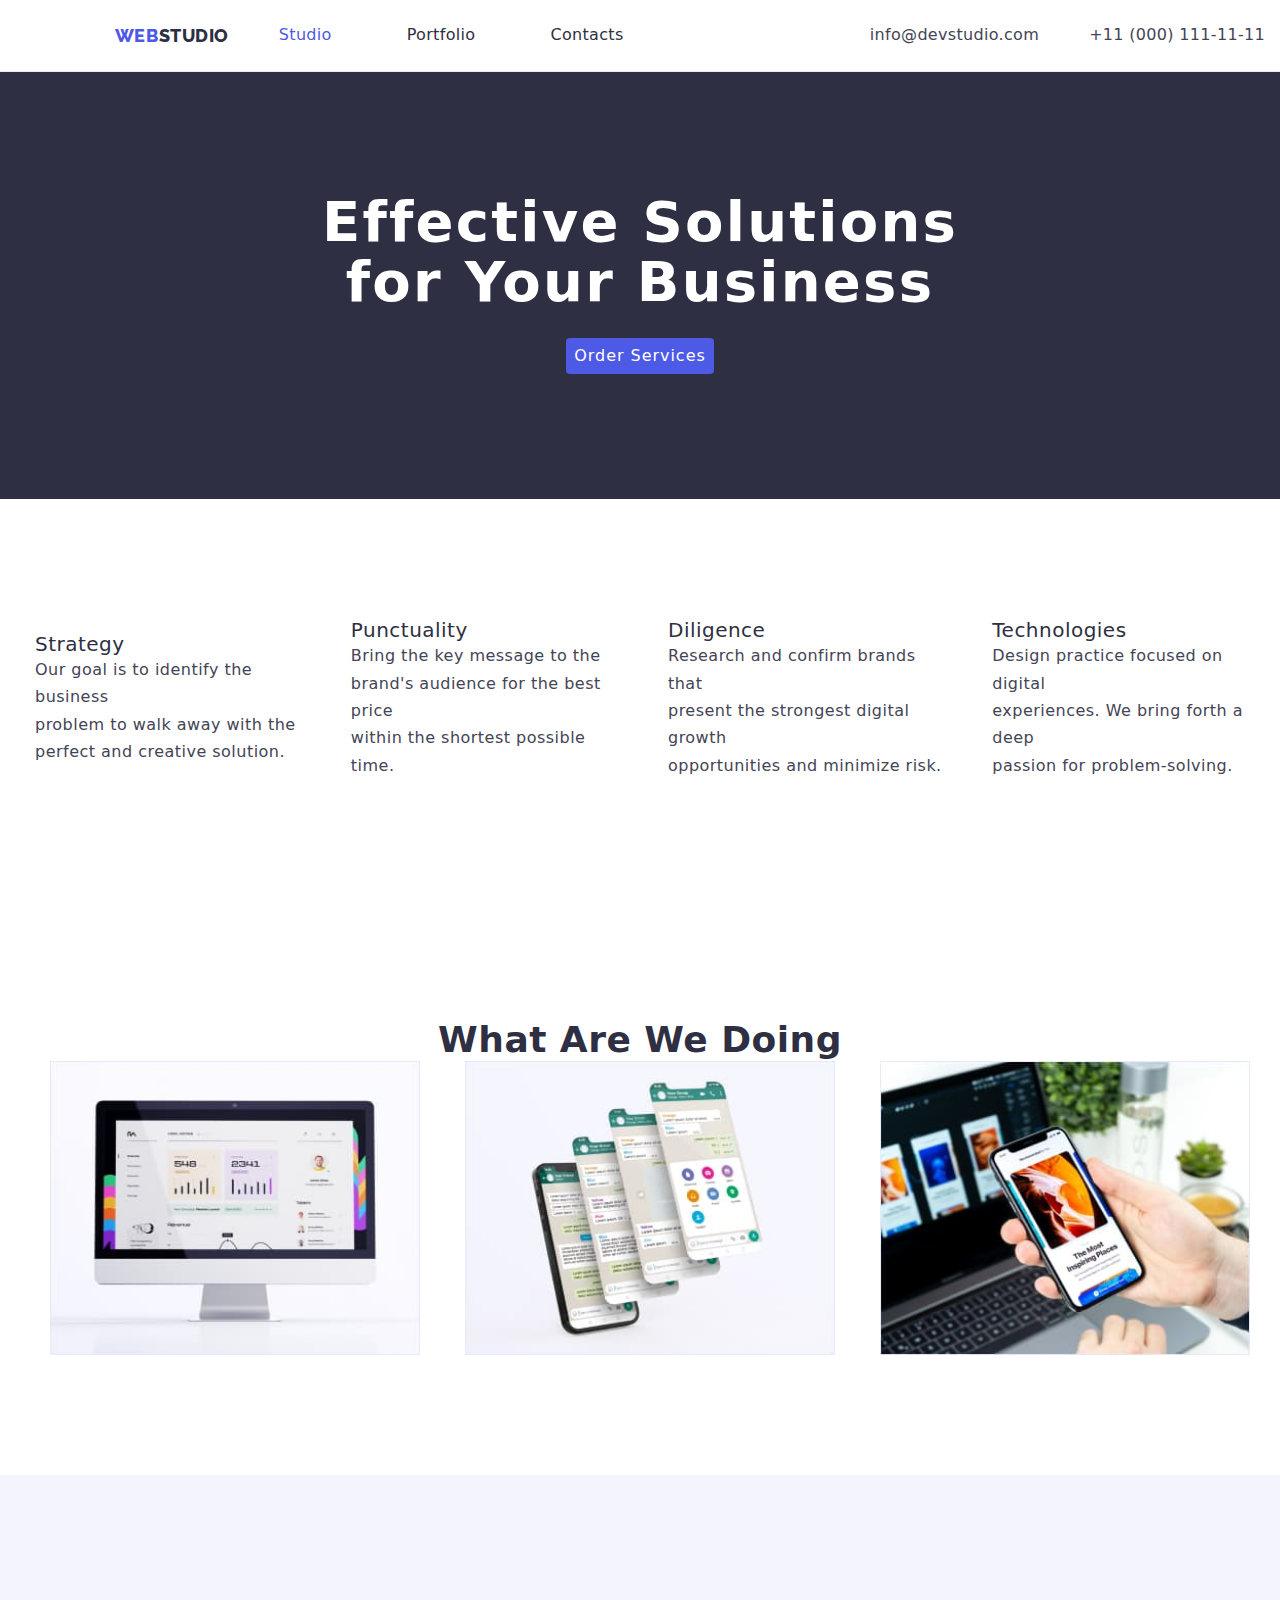
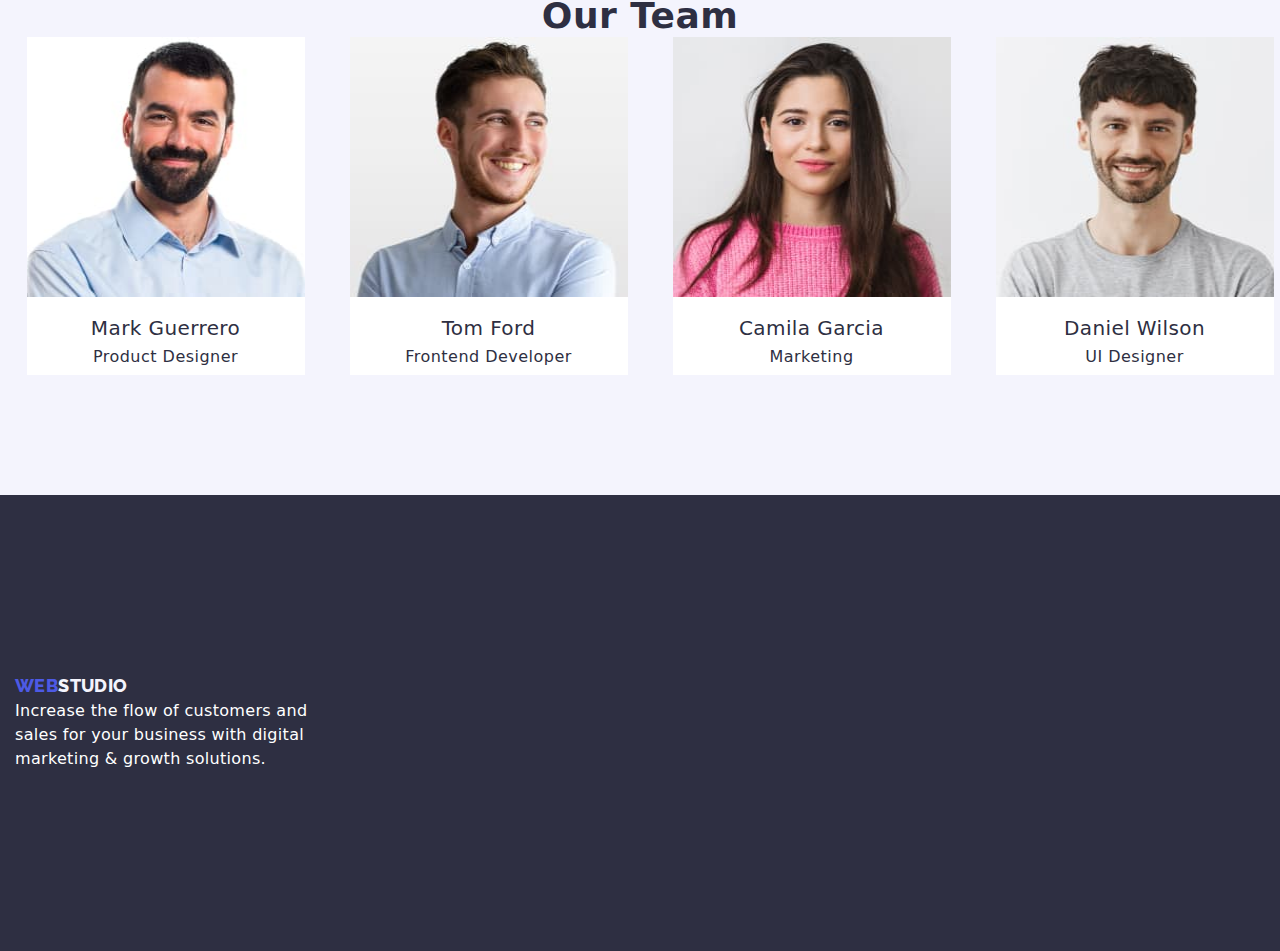
<file: index.html>
<!DOCTYPE html>
<html lang="en">
  <head>
    <meta charset="UTF-8" />
    <meta name="viewport" content="width=device-width, initial-scale=1.0" />
    <title>Studio</title>
    <link rel="preconnect" href="https://fonts.googleapis.com" />
    <link rel="preconnect" href="https://fonts.gstatic.com" crossorigin />
    <link rel="stylesheet" href="css/styles.css" />
    <link
      href="https://fonts.googleapis.com/css2?family=Raleway:wght@700&family=Roboto:wght@400;500;700;900&display=swap"
      rel="stylesheet"
    />
    <link
      rel="stylesheet"
      href="https://cdnjs.cloudflare.com/ajax/libs/modern-normalize/2.0.0/modern-normalize.min.css"
    />
  </head>
  <!-- Body -->
  <body>
    <!-- Header -->
    <header class="page-header">
      <div class="container menu"> 
      <!-- Nav -->
      <nav class="navigation">
        <a href="./index.html" class="logo-link">
          <span class="logo">WEB</span>
          <span class="studio">STUDIO</span>
        </a>
        <ul class="nav-menu list">
          <li class="item">
            <a href="./index.html" class="page current link">Studio</a>
          </li>
          <li class="item">
            <a href="./portfolio.html" class="page link">Portfolio</a>
          </li>
          <li class="item">
            <a href="#" class="page link">Contacts</a>
          </li>
        </ul>
      </nav>
      <ul class="contacts-menu list contact-container">
        <li class="item">
          <a href="mailto:info@devstudio.com" class="contact link"
            >info@devstudio.com</a
          >
        </li>
        <li class="item">
          <a href="tel:+110001111111" class="contact link">+11 (000) 111-11-11</a>
        </li>
      </ul>
    </div>
    </header>
    <!-- Main -->
    <main>
      <!-- Section 1 -->
      <section class="hero bg-hero">
        <div class="container">
        <h1 class="hero-title">Effective Solutions<br />for Your Business</h1>
        <button type="button" class="button primary">Order Services</button>
      </div>
      </section>
      <!-- Section 2 -->
      <section class="section">
        <div class="container">
          <ul class="benefits list">
            <li class="item">
              <h3 class="title">Strategy</h3>
              <p class="description">
                Our goal is to identify the business<br />problem to walk away
                with the<br />perfect and creative solution.
              </p>
            </li>
            <li class="item">
              <h3 class="title">Punctuality</h3>
              <p class="description">
                Bring the key message to the<br />brand's audience for the best
                price<br />
                within the shortest possible time.
              </p>
            </li>
            <li class="item">
              <h3 class="title">Diligence</h3>
              <p class="description">
                Research and confirm brands that<br />present the strongest
                digital growth<br />opportunities and minimize risk.
              </p>
            </li>
            <li class="item">
              <h3 class="title">Technologies</h3>
              <p class="description">
                Design practice focused on digital<br />experiences. We bring
                forth a deep<br />passion for problem-solving.
              </p>
            </li>
          </ul>
        </div>
      </section>
      <!-- Section 3 -->
      <section class="section no-top-padding">
        <div class="container">
          <h2 class="section-title">What Are We Doing</h2>
          <ul class="what-we-do list">
            <li class="item">
              <img src="images/Desktop.jpg" alt="Desktop" width="370" height="294" />
            </li>
            <li class="item">
              <img src="images/mobile-tab.jpg" alt="MobileTabs" width="370" height="294"/>
            </li>
            <li class="item">
              <img src="images/mobile.jpg" alt="Mobile" width="370" height="294"/>
            </li>
          </ul>
        </div>
      </section>
      <!-- Section 4 -->
      <section class="section bg-team">
        <div class="container">
          <h2 class="section-title">Our Team</h2>
          <ul class="team list">
            <li class="item">
              <img
                src="images/mark-guerrero.jpg"
                alt="MarkG"
                width="278"
                height="260"
                class="image"
              />
              <h3 class="name">Mark Guerrero</h3>
              <p class="position">Product Designer</p>
            </li>
            <li class="item">
              <img
                src="images/tom-ford.jpg"
                alt="TomF"
                width="278"
                height="260"
                class="image"
              />
              <h3 class="name">Tom Ford</h3>
              <p class="position">Frontend Developer</p>
            </li>
            <li class="item">
              <img
                src="images/camila-garcia.jpg"
                alt="CamilaG"
                width="278"
                height="260"
                class="image"
              />
              <h3 class="name">Camila Garcia</h3>
              <p class="position">Marketing</p>
            </li>
            <li class="item">
              <img
                src="images/daniel-wilson.jpg"
                alt="DanielW"
                width="278"
                height="260"
                class="image"
              />
              <h3 class="name">Daniel Wilson</h3>
              <p class="position">UI Designer</p>
            </li>
          </ul>
        </div>
      </section>
    </main>
    <!-- Footer -->
    <footer class="page-footer bg-footer">
      <div class="container">
        <a href="./index.html" class="logo-link footer">
          <span class="logo">WEB</span>
          <span class="studio-footer">STUDIO</span>
        </a>
        <p class="footer-description">
          Increase the flow of customers and<br />sales for your business with
          digital<br />
          marketing & growth solutions.
        </p>
      </div>
    </footer>
  </body>
</html>
</file>
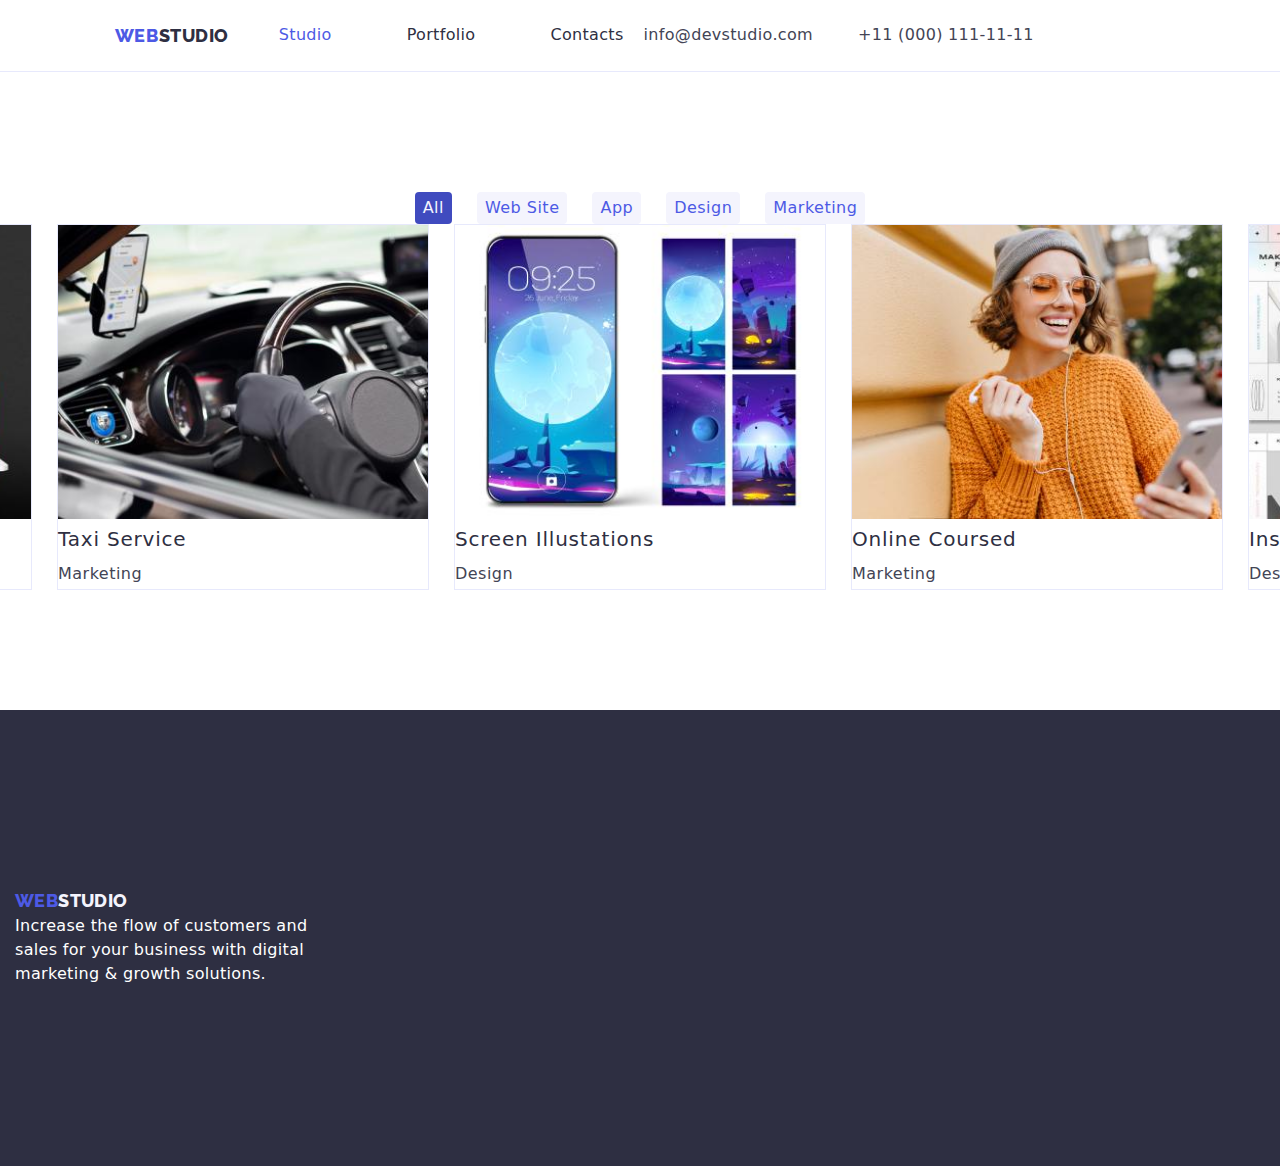
<file: portfolio.html>
<!DOCTYPE html>
<html lang="en">
  <head>
    <meta charset="UTF-8" />
    <meta name="Portfolio" content="width=device-width, initial-scale=1.0" />
    <title>Portfolio</title>
    <link rel="preconnect" href="https://fonts.googleapis.com" />
    <link rel="preconnect" href="https://fonts.gstatic.com" crossorigin />
    <link rel="stylesheet" href="css/styles.css" />
    <link
      href="https://fonts.googleapis.com/css2?family=Raleway:wght@800&family=Roboto:wght@400;500;700;900&display=swap"
      rel="stylesheet"
    />
    <link
      rel="stylesheet"
      href="https://cdnjs.cloudflare.com/ajax/libs/modern-normalize/2.0.0/modern-normalize.min.css"
    />
  </head>
  <!-- Body -->
  <body>
    <!-- Header -->
    <header class="page-header">
      <div class="container menu">
        <!-- Nav -->
        <nav class="navigation">
          <a href="./index.html" class="logo-link">
            <span class="logo">WEB</span>
            <span class="studio">STUDIO</span>
          </a>
          <ul class="nav-menu list">
            <li class="item">
              <a href="./index.html" class="page current link">Studio</a>
            </li>
            <li class="item">
              <a href="./portfolio.html" class="page link">Portfolio</a>
            </li>
            <li class="item">
              <a href="#" class="page link">Contacts</a>
            </li>
          </ul>
        </nav>
        <ul class="contacts-menu list">
          <li class="item">
            <a href="mailto:info@devstudio.com" class="contact link"
              >info@devstudio.com</a
            >
          </li>
          <li class="item">
            <a href="tel:+110001111111" class="contact link"
              >+11 (000) 111-11-11</a
            >
          </li>
        </ul>
      </div>
    </header>
    <!-- Main -->
    <main>
      <section class="section">
        <div class="container">
          <ul class="filter list">
            <li class="space">
              <button type="button" class="button filter current">All</button>
            </li>
            <li class="space">
              <button type="button" class="button filter">Web Site</button>
            </li>
            <li class="space">
              <button type="button" class="button filter">App</button>
            </li>
            <li class="space">
              <button type="button" class="button filter">Design</button>
            </li>
            <li class="space">
              <button type="button" class="button filter">Marketing</button>
            </li>
          </ul>
          <!-- section 2 -->
          <ul class="projects list">
            <li class="project-card">
              <a href="" class="project link">
                <img
                  src="images/img-1.jpg"
                  alt="img1"
                  width="370"
                  height="294"
                  class="image"
                />
                <div class="substrate">
                  <h2 class="name">Banking App Interface Concept</h2>
                  <p class="type">App</p>
                </div>
              </a>
            </li>
            <li class="project-card">
              <a href="" class="project link">
                <img
                  src="images/img-2.jpg"
                  alt="img2"
                  width="370"
                  height="294"
                  class="image"
                />
                <div class="substrate">
                  <h2 class="name">Cashless Paymet</h2>
                  <p class="type">Marketing</p>
                </div>
              </a>
            </li>
            <li class="project-card">
              <a href="" class="project link">
                <img
                  src="images/img-3.jpg"
                  alt="img3"
                  width="370"
                  height="294"
                  class="image"
                />
                <div class="substrate">
                  <h2 class="name">Meditation App</h2>
                  <p class="type">App</p>
                </div>
              </a>
            </li>
            <li class="project-card">
              <a href="" class="project link">
                <img
                  src="images/img-4.jpg"
                  alt="img4"
                  width="370"
                  height="294"
                />
                <div class="substrate">
                  <h2 class="name">Taxi Service</h2>
                  <p class="type">Marketing</p>
                </div>
              </a>
            </li>
            <li class="project-card">
              <a href="" class="project link">
                <img
                  src="images/img-9.jpg"
                  alt="img9"
                  width="370"
                  height="294"
                />
                <div class="subtrate">
                  <h2 class="name">Screen Illustations</h2>
                  <p class="type">Design</p>
                </div>
              </a>
            </li>
            <li class="project-card">
              <a href="" class="project link">
                <img
                  src="images/img-5.jpg"
                  alt="img5"
                  width="370"
                  height="294"
                />
                <div class="substrate">
                  <h2 class="name">Online Coursed</h2>
                  <p class="type">Marketing</p>
                </div>
              </a>
            </li>
            <li class="project-card">
              <a href="" class="project link">
                <img
                  src="images/img-8.jpg"
                  alt="img8"
                  width="370"
                  height="294"
                />
                <div class="substrate">
                  <h2 class="name">Instagram Stories Concept</h2>
                  <p class="type">Design</p>
                </div>
              </a>
            </li>
            <li class="project-card">
              <a href="" class="project link">
                <img
                  src="images/img-7.jpg"
                  alt="img7"
                  width="370"
                  height="294"
                />
                <div class="substrate">
                  <h2 class="name">Organic Food</h2>
                  <p class="type">Web Site</p>
                </div>
              </a>
            </li>
            <li class="project-card">
              <a href="" class="project link">
                <img
                  src="images/img-6.jpg"
                  alt="img6"
                  width="370"
                  height="294"
                />
                <div class="substrate">
                  <h2 class="name">Fresh Coffee</h2>
                  <p class="type">Web Site</p>
                </div>
              </a>
            </li>
          </ul>
        </div>
      </section>
    </main>

    <!-- footer -->
    <footer class="page-footer bg-footer">
      <div class="container">
        <a href="./index.html" class="logo-link footer">
          <span class="logo">WEB</span>
          <span class="studio-footer">STUDIO</span>
        </a>
        <p class="footer-description">
          Increase the flow of customers and<br />sales for your business with
          digital<br />
          marketing & growth solutions.
        </p>
      </div>
    </footer>
  </body>
</html>
</file>
<file: css/styles.css>
@import url("https://fonts.googleapis.com/css2?family=Raleway:wght@800&family=Roboto:wght@400;500;900&display=swap");
/* root */
:root {
  --iriscolor: #4d5ae5;
  --navyblue: #2e2f42;
  --navblack: black;
  --navocean: #404bbf;
  --navslate: #434455;
  --navwhite: white;
  --navcloud: #f4f4fd;
  --navcornflower: #e7e9fc;
  --navwhite: white;
  --navcloud: #f4f4fd;
  --navcornflower: #e7e9fc;
}

body {
  font-family: "Roboto", sans-serif;
  font-size: 16px;
  letter-spacing: 0.03em;
  color: var(--navslate);
}

p,
h1,
h2,
h3,
h4,
h5,
h6 {
  margin: 0;
}

ul,
ol {
  margin: 0;
  padding: 0;
}

img {
  display: block;
}

.logo-link {
  text-decoration: none;
  font-size: 0;
  font-weight: 800;
  line-height: 1.17;
  font-family: "Raleway", sans-serif;
}

.logo-link > span {
  font-size: 18px;
}
.logo {
  color: var(--iriscolor);
}

.studio {
  color: var(--navyblue);
}

.page-footer.bg-footer .studio-footer {
  color: var(--navcloud);
}

.footer-descrition {
  color: var(--navcloud);
}
.nav-menu .page {
  text-decoration: none;
  font-weight: 500;
  line-height: 1.14;
  color: var(--navyblue);
  letter-spacing: 0.02em;
  margin-left: 30px;
}

.list {
  list-style-type: none;
  display: flex;
  align-items: center;
  gap: 75px;
  display: flex;
  justify-content: center;
  gap: 25px;
}

.nav-menu .page:hover,
.nav-menu .page:focus,
.nav-menu .page.current,
.contacts-menu .contact:hover,
.contacts-menu .contact:focus {
  color: var(--iriscolor);
}

.hero-title {
  font-size: 56px;
  text-align: center;
  line-height: 1.07;
  letter-spacing: 0.04em;
  color: var(--navwhite);
}

.bg-team {
  background-color: var(--navcloud);
}

.contacts-menu .contact {
  text-decoration: none;
  line-height: 1.14;
  font-weight: 400;
  color: var(--navslate);
  letter-spacing: 0.02em;
}

.bg-hero {
  background-color: var(--navyblue);
}

.hero {
  text-align: center;
  font-size: 45px;
  line-height: 1.5;
  font-weight: 800;
  letter-spacing: 1.12px;
  color: var(--navwhite);
}

.button {
  cursor: pointer;
  border-color: transparent;
  letter-spacing: 0.05em;
  font-family: interit;
  font-weight: 500;
  font-size: 16px;
  border-radius: 4px;
}

.button.primary {
  background-color: var(--iriscolor);
  color: var(--navwhite);
  line-height: 1.87;
  letter-spacing: 0.06em;
}

.button.primary:hover,
.button.primary:focus {
  background-color: var(--navocean);
}

.description.title {
  font-weight: 500;
  font-size: 14px;
  line-height: 1.5;
}

.benefits {
  color: var(--navyblue);
}

.benefits .title {
  font-size: 20px;
  font-weight: 500;
  color: var(--navyblue);
}

.benefits .description {
  color: var(--navslate);
  line-height: 1.71;
  font-size: 16px;
  font-weight: 400;
}
.section-title {
  text-align: center;
  color: var(--navyblue);
  font-size: 36px;
  line-height: 1.17;
}

.team .name {
  font-size: 20px;
  font-weight: 500;
  letter-spacing: 0.02em;
  color: var(--navyblue);
  text-align: center;
  margin-top: 20px;
  margin-bottom: 8px;
}

.team .position {
  color: var(--navyblue);
  font-weight: 400;
  font-size: 16px;
  text-align: center;
  margin-bottom: 8px;
}

.page-footer.bg-footer {
  background-color: var(--navyblue);
}
.page-footer {
  color: var(--navwhite);
  font-size: 16px;
  font-style: normal;
  font-weight: 400;
  line-height: 24px;
  letter-spacing: 0.32px;
  padding-top: 60px;
  padding-bottom: 60px;
}

.button {
  border-color: transparent;
  font-family: inherit;
  font-weight: 500;
  line-height: 1.5;
  letter-spacing: 0.03em;
  cursor: pointer;
}

.button.filter {
  background-color: var(--navcloud);
  color: var(--iriscolor);
  font-weight: 500;
  line-height: 1.62;
}

.button.filter:hover,
.button.filter:focus,
.button.filter.current {
  background-color: var(--navocean);
  color: var(--navcloud);
}

.project .name {
  font-size: 20px;
  font-weight: 500;
  line-height: 2;
  letter-spacing: 0.04em;
  color: var(--navyblue);
}

.project .type {
  color: var(--navslate);
  font-weight: 400;
  line-height: 1.87;
}

.project {
  text-decoration: none;
  color: var(--navyblue);
}

.container {
  padding-top: 120px;
  padding-bottom: 120px;
  width: 1280px;
  padding-left: 15px;
  padding-right: 15px;
  margin: 0 auto;
}

.page-header .container {
  padding-top: 25px;
  padding-bottom: 25px;
  display: flex;
  align-items: center;
  border-bottom: 1px solid var(--navcornflower);
}

.navigation {
  display: flex;
  align-items: center;
  margin-left: 100px;
}

.studio-container {
  display: flex;
  align-items: center;
  margin-left: 130px;
  gap: 30px;
}

.contact-container {
  display: flex;
  align-items: center;
  margin-left: auto;
  gap: 30px;
}

.what-container {
  display: flex;
  align-items: center;
  gap: 75px;
}

.team-container {
  display: flex;
  align-items: center;
  gap: 75px;
}

.item {
  border-bottom: 0px solid var(--navcornflower);
  background: var(--navwhite);
  margin-left: 20px;
}

.project-card {
  border: 1px solid var(--navcornflower);
  padding: 0px;
  width: calc(100% - 60px / 5);
}
</file>
